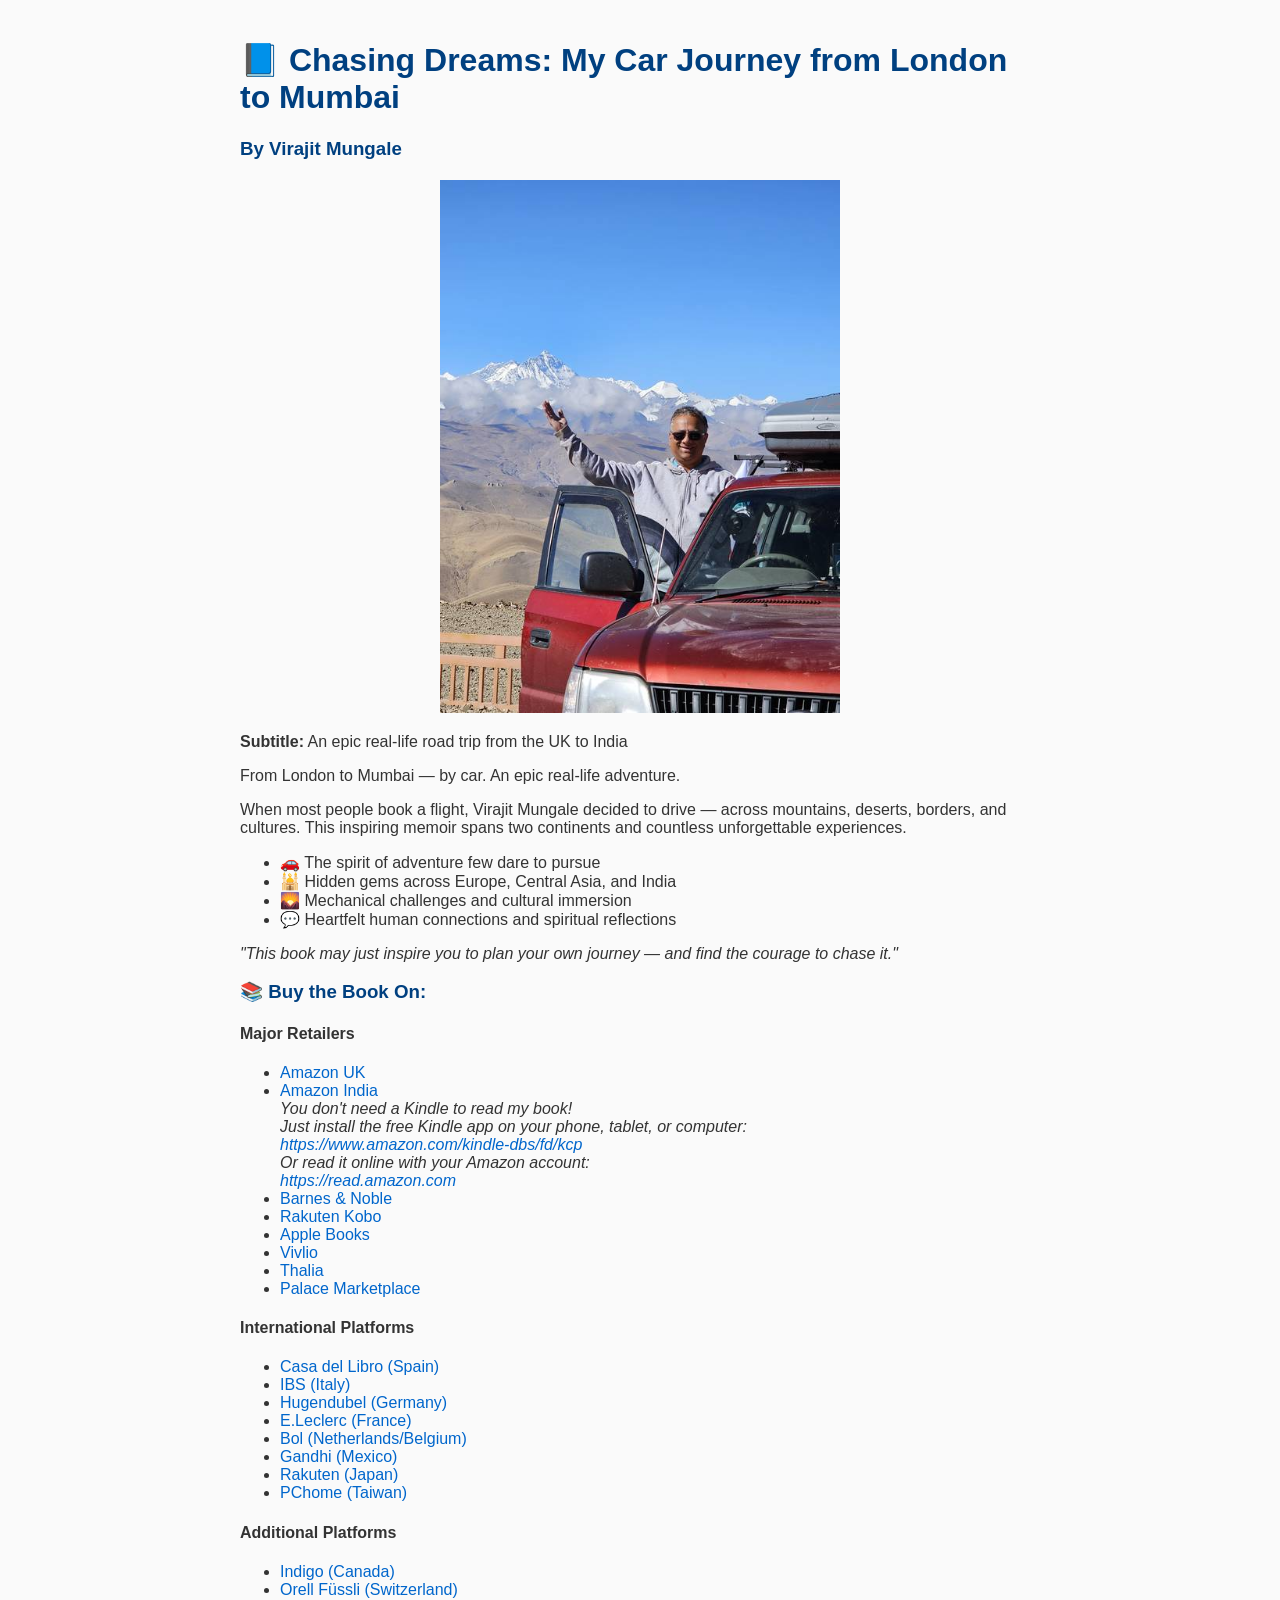
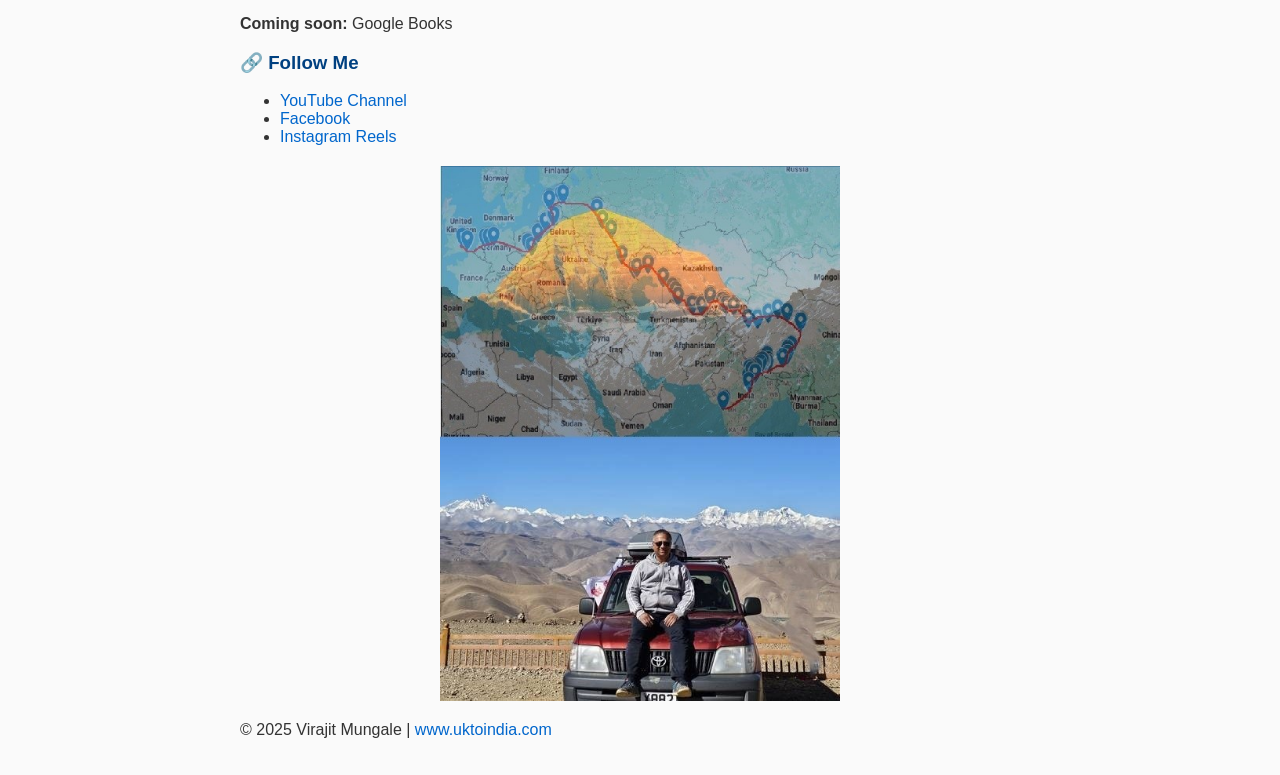
<file: index.html>
<!DOCTYPE html>
<html lang="en">
<head>
    <meta charset="UTF-8">
    <title>Chasing Dreams: London to Mumbai</title>
    <link rel="stylesheet" href="style.css">
</head>
<body>
    <div class="container">
        <h1>📘 Chasing Dreams: My Car Journey from London to Mumbai</h1>
        <h3>By Virajit Mungale</h3>
        <img src="Front_cover_20240529_101946_opt512.jpg" alt="Front Cover" class="cover">

        <p><strong>Subtitle:</strong> An epic real-life road trip from the UK to India</p>

        <p>From London to Mumbai — by car. An epic real-life adventure.</p>
        <p>When most people book a flight, Virajit Mungale decided to drive — across mountains, deserts, borders, and cultures.
        This inspiring memoir spans two continents and countless unforgettable experiences.</p>

        <ul>
            <li>🚗 The spirit of adventure few dare to pursue</li>
            <li>🕌 Hidden gems across Europe, Central Asia, and India</li>
            <li>🌄 Mechanical challenges and cultural immersion</li>
            <li>💬 Heartfelt human connections and spiritual reflections</li>
        </ul>

        <p><em>"This book may just inspire you to plan your own journey — and find the courage to chase it."</em></p>

        <h3>📚 Buy the Book On:</h3>
        <h4>Major Retailers</h4>
        <ul>
            <li><a href="https://www.amazon.co.uk/Chasing-Dreams-Journey-London-real-life-ebook/dp/B0F7BQ73LB/ref=sr_1_1?crid=OUCL8BKPG7ZC&dib=eyJ2IjoiMSJ9.yPecVrdIhnusEF7_n2hvTg.ggqfC2EQ9Xl-3uj_i2dAYlUy8pwzYtvTH9Cuzp21gqM&dib_tag=se&keywords=chasing+my+dreams+epic+trip+from+london+to+mumbai&qid=1747288902&s=digital-text&sprefix=%2Cdigital-text%2C439&sr=1-1">Amazon UK</a></li>
<li><a href="https://www.amazon.in/Chasing-Dreams-Journey-London-real-life-ebook/dp/B0F7BQ73LB/ref=sr_1_1?crid=2663W16SMFIDP&dib=eyJ2IjoiMSJ9.yPecVrdIhnusEF7_n2hvTg.ggqfC2EQ9Xl-3uj_i2dAYlUy8pwzYtvTH9Cuzp21gqM&dib_tag=se&keywords=Chasing+Dreams%3A+My+Car+Journey+from+London+to+Mumbai&nsdOptOutParam=true&qid=1747288866&sprefix=chasing+dreams+my+car+journey+from+london+to+mumbai%2Caps%2C283&sr=8-1">Amazon India</a><br>
    <em>You don't need a Kindle to read my book!<br>
    Just install the free Kindle app on your phone, tablet, or computer:<br>
    <a href="https://www.amazon.com/kindle-dbs/fd/kcp" target="_blank">https://www.amazon.com/kindle-dbs/fd/kcp</a><br>
    Or read it online with your Amazon account:<br>
    <a href="https://read.amazon.com" target="_blank">https://read.amazon.com</a></em>
</li>
            <li><a href="https://www.barnesandnoble.com/w/chasing-dreams-virajit-mungale/1147363965?ean=2940181972612">Barnes & Noble</a></li>
            <li><a href="https://www.kobo.com/in/en/ebook/chasing-dreams-my-car-journey-from-london-to-mumbai?sId=f662d24d-24f9-45a9-819f-9da61867a369">Rakuten Kobo</a></li>
            <li><a href="https://books.apple.com/us/book/id6745305180">Apple Books</a></li>
            <li><a href="https://shop.vivlio.com/search?search=9781068206221">Vivlio</a></li>
            <li><a href="https://www.thalia.de/shop/home/artikeldetails/EAN9781068206221">Thalia</a></li>
            <li><a href="https://market.thepalaceproject.org/item/6702971">Palace Marketplace</a></li>
        </ul>

        <h4>International Platforms</h4>
        <ul>
            <li><a href="https://www.casadellibro.com/ebook-chasing-dreams-my-car-journey-from-london-to-mumbai-ebook/9781068206221/16955675">Casa del Libro (Spain)</a></li>
            <li><a href="https://www.ibs.it/chasing-dreams-my-car-journey-ebook-inglese-virajit-mungale/e/9781068206221">IBS (Italy)</a></li>
            <li><a href="https://www.hugendubel.de/de/ebook_epub/virajit_mungale-chasing_dreams_my_car_journey_from_london_to_mumbai-50550743-produkt-details.html">Hugendubel (Germany)</a></li>
            <li><a href="https://e-librairie.leclerc/product/9781068206221_9781068206221_10020/chasing-dreams-my-car-journey-from-london-to-mumbai">E.Leclerc (France)</a></li>
            <li><a href="https://www.bol.com/nl/nl/p/chasing-dreams-my-car-journey-from-london-to-mumbai/9300000230693756/">Bol (Netherlands/Belgium)</a></li>
            <li><a href="https://www.gandhi.com.mx/chasing-dreams--my-car-journey-from-london-to-mumbai-9781068206221/p">Gandhi (Mexico)</a></li>
            <li><a href="https://books.rakuten.co.jp/rk/745c48d9903a3bc3a9e6f6d24c2fbbc7/?l-id=search-c-item-text-05">Rakuten (Japan)</a></li>
            <li><a href="https://24h.pchome.com.tw/books/prod/DJBQ35-D900IT2JW">PChome (Taiwan)</a></li>
        </ul>

        <h4>Additional Platforms</h4>
        <ul>
            <li><a href="https://www.indigo.ca/en-ca/chasing-dreams-my-car-journey-from-london-to-mumbai/745c48d9-903a-3bc3-a9e6-f6d24c2fbbc7.html">Indigo (Canada)</a></li>
            <li><a href="https://www.orellfuessli.ch/shop/home/artikeldetails/A1075209571">Orell Füssli (Switzerland)</a></li>
        </ul>

        <p><strong>Coming soon:</strong> Google Books</p>

        <h3>🔗 Follow Me</h3>
        <ul>
            <li><a href="https://www.youtube.com/@UKtoIndia-h9g" target="_blank">YouTube Channel</a></li>
            <li><a href="https://www.facebook.com/virajit.mungale" target="_blank">Facebook</a></li>
            <li><a href="https://www.instagram.com/virajitmungale/reels/" target="_blank">Instagram Reels</a></li>
        </ul>

        <img src="Back_cover.jpg" alt="Back Cover" class="cover">

        <footer>
            <p>© 2025 Virajit Mungale | <a href="https://www.uktoindia.com">www.uktoindia.com</a></p>
        </footer>
    </div>
</body>
</html>
</file>
<file: style.css>
body {
    font-family: Arial, sans-serif;
    background-color: #fafafa;
    color: #333;
    margin: 0;
    padding: 20px;
}

.container {
    max-width: 800px;
    margin: auto;
}

.cover {
    width: 100%;
    max-width: 400px;
    display: block;
    margin: 20px auto;
}

h1, h3 {
    color: #004080;
}

a {
    color: #0066cc;
    text-decoration: none;
}
</file>
